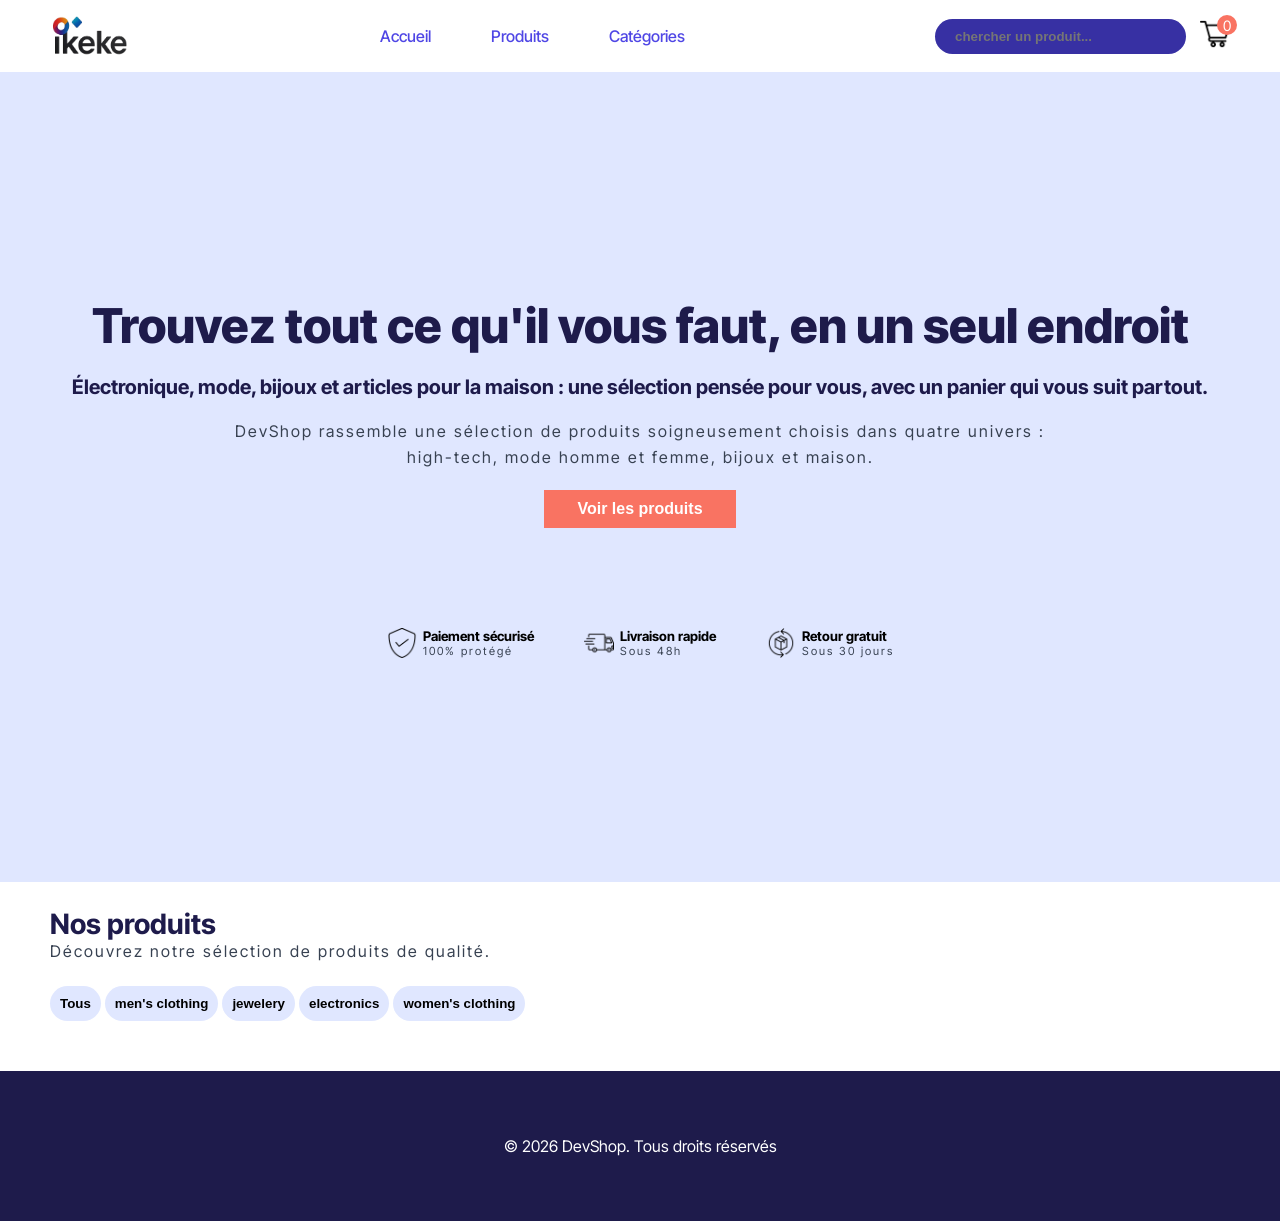
<file: index.html>
<!DOCTYPE html>
<html lang="fr">
<head>
    <meta charset="UTF-8">
    <meta name="viewport" content="width=device-width, initial-scale=1.0">
    <title>DevShop – Boutique en ligne : mode, électronique, bijoux & maison</title>
    <link rel="stylesheet" href="style.css">
    <script src="script.js"></script>
</head>
<body>
    <header>
        <nav>
            <img src="images/logo.png" alt="logo du site" width="80" height="40">
            <ul>
                <li><a href="#Accueil">Accueil</a></li>
                <li><a href="#Product">Produits</a></li>
                <li><a href="#Category">Catégories</a></li>
            </ul>
            <div class="count">
                <input type="text" placeholder="chercher un produit..." id="chercher-produits" oninput="searchProducts(this.value)">
                <div>
                    <img src="images/panier.png" alt="panier" width="30" height="30">
                    <span id="cart-count">0</span>
                </div>
            </div>
        </nav>
    </header>
    <main>
        <section class="hero-section" id="Accueil">
            <h1>Trouvez tout ce qu'il vous faut, en un seul endroit</h1>
            <h3>Électronique, mode, bijoux et articles pour la maison : 
                une sélection pensée pour vous, avec un panier qui vous suit partout.</h3>
            <p class="description">DevShop rassemble une sélection de produits soigneusement choisis dans quatre univers :<br> 
                high-tech, mode homme et femme, bijoux
                et maison.</p>
            <button class="see-products" id="seeProducts">Voir les produits</button>
            <section class="warranty">
                <div class="warranty-child">
                    <img src="images/paiement-securise.png" alt="secure paiement image" width="30" height="30">
                    <div class="warranty-description">
                        <h5>Paiement sécurisé<br></h5>
                        <p class="p-warranty">100% protégé</p>
                    </div>
                </div>

                <div class="warranty-child">
                    <img src="images/livraison-rapide.png" alt="delivery image" width="30" height="30">
                    <div class="warranty-description">
                        <h5>Livraison rapide</h5>
                        <p class="p-warranty">Sous 48h</p>
                    </div>
                </div>

                <div class="warranty-child">
                    <img src="images/boite-de-retour.png" alt="repaiement image" width="30" height="30">
                    <div class="warranty-description">
                        <h5>Retour gratuit</h5>
                        <p class="p-warranty">Sous 30 jours</p>
                    </div>
                </div>
            </section>
        </section>
        <section class="parent-ProductContainer" id="Product">
            <h2 class="productsTitle">Nos produits</h2>
            <p class="productDescription">Découvrez notre sélection de produits de qualité.</p>
            <div class="categoryBtns" id="#Category">
                <div>
                    <button class="category-btn" onclick="filteredProducts('Tous')">Tous</button>
                    <button class="category-btn" onclick="filteredProducts('men\'s clothing')">men's clothing</button>
                    <button class="category-btn" onclick="filteredProducts('jewelery')">jewelery</button>
                    <button class="category-btn" onclick="filteredProducts('electronics')">electronics</button>
                    <button class="category-btn" onclick="filteredProducts('women\'s clothing')">women's clothing</button>
                </div>
            </div>
            <section class="products" id="products-container"></section>
        </section>
    </main>
    <footer>&copy; 2026 DevShop. Tous droits réservés</footer>
</body>
</html>
</file>
<file: style.css>
@import url('https://fonts.googleapis.com/css2?family=Google+Sans:ital,opsz,wght@0,17..18,400..700;1,17..18,400..700&family=Inter+Tight:ital,wght@0,100..900;1,100..900&family=Poppins:ital,wght@0,100;0,200;0,300;0,400;0,500;0,600;0,700;0,800;0,900;1,100;1,200;1,300;1,400;1,500;1,600;1,700;1,800;1,900&display=swap');

*{
    box-sizing: border-box;
    margin: 0;
    padding: 0;
}

body{
    font-family: "Inter Tight", sans-serif;
    h1{
        font-size: 3rem;
        font-weight: 800;
        color: #1E1B4B;
    }

    h2{
        font-size: 1.75rem;
        color:  #1E1B4B;
        font-weight: 700;
    }

    h3{
        font-size: 1.25rem;
        font-weight: 700;
        color: #1E1B4B;
    }

    p{
        font-size: 1rem;
        font-weight: 400;
        color: #374151;
        letter-spacing: 2px;
    }
}

header{
    width: 100%;
    padding: 16px 50px;
    position: sticky;
    top: 0;
    background-color: white;
    z-index: 900;

    nav{
        display: flex;
        justify-content: space-between;
        align-items: center;

        ul{
            display: flex;
            justify-content: center;
            align-items: center;
            gap: 60px;
            
            input{
                padding: 6px;
                outline: none;
            }

            li{
                list-style: none;

                a{
                    text-decoration: none;
                    color: #4F46E5;
                    font-size: 16px;
                    font-weight: 500;
                }
                a:hover{
                    color: #3730A3;
                    text-decoration: underline;
                }
            }
        }
        .count{
            position: relative;
            display: flex;
            justify-content: space-between;
            width: 25%;

            #chercher-produits{
                border-radius: 999px;
                width: 85%;
                border: none;
                background-color: #3730A3;
                color: white;
                font-weight: 600;
                padding: 10px 20px;

                placeholder{
                    color: white;
                    font-weight: 600;
                }
            }

            #cart-count{
                position: absolute;
                top:-4px;
                right: -7px;
                background-color: #F97362;
                color: white;
                width: 20px;
                height: 20px;
                text-align: center;
                font-size: 0.9rem;
                padding: 2px;
                border-radius: 999px;
            }
        }
    }
}

.hero-section{
    display: flex;
    flex-direction: column;
    justify-content: center;
    align-items: center;
    gap: 20px;
    width: 100%;
    height: 90dvh;
    background-color: #E0E7FF;
    margin-bottom: 25px;

    .description{
        text-align: center;
        line-height: 1.6;
    }

    .see-products{
        background-color: #F97362;
        border: none;
        padding: 10px 20px;
        width: 12em;
        font-weight: 600;
        color: #FFFFFF;
        font-size: 1rem;
        cursor: pointer;
    }

    .warranty{
        margin-top: 80px;
        display: flex;
        justify-content: center;
        align-items: center;
        flex-direction: row;
        gap: 50px;


        .warranty-child{
            display: flex;
            justify-content: center;
            align-items: center;

            .warranty-description{
                margin-left: 6px;

                .p-warranty{
                    font-size: 0.7rem;
                    font-weight: 400;
                    color: #374151;
                    letter-spacing: 2px;
                }
            }
        }
    }
}

#products-container{
    width: 100%;
    display: grid;
    grid-template-columns: repeat(auto-fit, minmax(250px, 1fr));
    gap: 20px;
    padding: 25px 50px;

    .product-card{
        display: flex;
        justify-content: center;
        align-items:left;
        flex-direction: column;
        flex-wrap: wrap;
        background-color:  #FFFFFF;
        border:1px solid black;
        border-radius: 12px;
        padding: 15px;
        box-shadow: 0 4px 12px rgba(0,0,0,0.10);

        .category{
            background-color: #E0E7FF;
            align-self: left;
            color: 	#3730A3;
            font-size: 0.7rem;
            font-weight: 700;
            text-transform: uppercase;
            padding: 5px;
            border-radius: 999px;
            margin: 8px auto;
        }

        .title{
            font-weight: 700;
            margin-bottom: 8px;
        }

        .price{
            font-size: 1.12rem;
            font-weight: 700;
            color: 	#F97362;
            margin-bottom: 8px;
        }

        .product-btn{
            background-color: #4F46E5;
            color: white;
            border: none;
            width: 30px;
            height: 30px;
            border-radius: 999px;
            align-self: flex-end;
            cursor: pointer;
            font-size: 1rem;
        }

        img{
            width: 100%;
            height: 200px;
            object-fit: contain;
            overflow: hidden;
        }
    }

    .product-card:hover {
        transform: translateY(-8px); 
        box-shadow: 0 10px 25px rgba(79, 70, 229, 0.15);
        cursor: pointer;
    }
}

.parent-ProductContainer{
    .productsTitle{
        margin-left: 50px;
    }
    .productDescription{
        margin-left: 50px;
    }
    .categoryBtns{
        margin: 25px 50px 0;
        display: flex;
        flex-wrap: wrap;
        gap: 10px;

        .category-btn{
            padding: 10px;
            border-radius: 999px;
            border: none;
            background-color: #E0E7FF;
            font-weight: 700;
            cursor: pointer;
        }
        .category-btn:hover{
            background-color: #1E1B4B;
            color: white;
        }
    }
}


footer{
    width: 100%;
    height: 150px;
    background-color: #1E1B4B;
    color: white;
    display: flex;
    justify-content: center;
    align-items: center;
}


@media (max-width: 768px) {

    header nav ul{
        display: none;
    }

    .hero-section {
        height: auto; 
        padding: 40px 20px;
        text-align: center;
    }

    .hero-section h1 {
        font-size: 2rem; 
    }

    .hero-section .warranty {
        flex-direction: column;
        gap: 20px;
        margin-top: 40px;
    }
}
</file>
<file: css/style.css>
@import url('https://fonts.googleapis.com/css2?family=Google+Sans:ital,opsz,wght@0,17..18,400..700;1,17..18,400..700&family=Inter+Tight:ital,wght@0,100..900;1,100..900&family=Poppins:ital,wght@0,100;0,200;0,300;0,400;0,500;0,600;0,700;0,800;0,900;1,100;1,200;1,300;1,400;1,500;1,600;1,700;1,800;1,900&display=swap');

*{
    box-sizing: border-box;
    margin: 0;
    padding: 0;
}

body{
    font-family: "Inter Tight", sans-serif;
    h1{
        font-size: 3rem;
        font-weight: 800;
        color: #1E1B4B;
    }

    h2{
        font-size: 1.75rem;
        color:  #1E1B4B;
        font-weight: 700;
    }

    h3{
        font-size: 1.25rem;
        font-weight: 700;
        color: #1E1B4B;
    }

    p{
        font-size: 1rem;
        font-weight: 400;
        color: #374151;
        letter-spacing: 2px;
    }
}

header{
    width: 100%;
    padding: 16px 50px;
    position: sticky;
    top: 0;
    background-color: white;
    z-index: 900;

    nav{
        display: flex;
        justify-content: space-between;
        align-items: center;

        ul{
            display: flex;
            justify-content: center;
            align-items: center;
            gap: 60px;
            
            input{
                padding: 6px;
                outline: none;
            }

            li{
                list-style: none;

                a{
                    text-decoration: none;
                    color: #4F46E5;
                    font-size: 16px;
                    font-weight: 500;
                }
                a:hover{
                    color: #3730A3;
                    text-decoration: underline;
                }
            }
        }
        .count{
            position: relative;
            display: flex;
            justify-content: space-between;
            width: 25%;

            #chercher-produits{
                border-radius: 999px;
                width: 85%;
                border: none;
                background-color: #3730A3;
                color: white;
                font-weight: 600;
                padding: 10px 20px;

                placeholder{
                    color: white;
                    font-weight: 600;
                }
            }

            #cart-count{
                position: absolute;
                top:-4px;
                right: -7px;
                background-color: #F97362;
                color: white;
                width: 20px;
                height: 20px;
                text-align: center;
                font-size: 0.9rem;
                padding: 2px;
                border-radius: 999px;
            }
        }
    }
}

.hero-section{
    display: flex;
    flex-direction: column;
    justify-content: center;
    align-items: center;
    gap: 20px;
    width: 100%;
    height: 90dvh;
    background-color: #E0E7FF;
    margin-bottom: 25px;

    .description{
        text-align: center;
        line-height: 1.6;
    }

    .see-products{
        background-color: #F97362;
        border: none;
        padding: 10px 20px;
        width: 12em;
        font-weight: 600;
        color: #FFFFFF;
        font-size: 1rem;
        cursor: pointer;
    }

    .warranty{
        margin-top: 80px;
        display: flex;
        justify-content: center;
        align-items: center;
        flex-direction: row;
        gap: 50px;


        .warranty-child{
            display: flex;
            justify-content: center;
            align-items: center;

            .warranty-description{
                margin-left: 6px;

                .p-warranty{
                    font-size: 0.7rem;
                    font-weight: 400;
                    color: #374151;
                    letter-spacing: 2px;
                }
            }
        }
    }
}

#products-container{
    width: 100%;
    display: grid;
    grid-template-columns: repeat(auto-fit, minmax(250px, 1fr));
    gap: 20px;
    padding: 25px 50px;

    .product-card{
        display: flex;
        justify-content: center;
        align-items:left;
        flex-direction: column;
        flex-wrap: wrap;
        background-color:  #FFFFFF;
        border:1px solid black;
        border-radius: 12px;
        padding: 15px;
        box-shadow: 0 4px 12px rgba(0,0,0,0.10);

        .category{
            background-color: #E0E7FF;
            align-self: left;
            color: 	#3730A3;
            font-size: 0.7rem;
            font-weight: 700;
            text-transform: uppercase;
            padding: 5px;
            border-radius: 999px;
            margin: 8px auto;
        }

        .title{
            font-weight: 700;
            margin-bottom: 8px;
        }

        .price{
            font-size: 1.12rem;
            font-weight: 700;
            color: 	#F97362;
            margin-bottom: 8px;
        }

        .product-btn{
            background-color: #4F46E5;
            color: white;
            border: none;
            width: 30px;
            height: 30px;
            border-radius: 999px;
            align-self: flex-end;
            cursor: pointer;
            font-size: 1rem;
        }

        img{
            width: 100%;
            height: 200px;
            object-fit: contain;
            overflow: hidden;
        }
    }

    .product-card:hover {
        transform: translateY(-8px); 
        box-shadow: 0 10px 25px rgba(79, 70, 229, 0.15);
        cursor: pointer;
    }
}

.parent-ProductContainer{
    .productsTitle{
        margin-left: 50px;
    }
    .productDescription{
        margin-left: 50px;
    }
    .categoryBtns{
        margin: 25px 50px 0;
        display: flex;
        flex-wrap: wrap;
        gap: 10px;

        .category-btn{
            padding: 10px;
            border-radius: 999px;
            border: none;
            background-color: #E0E7FF;
            font-weight: 700;
            cursor: pointer;
        }
        .category-btn:hover{
            background-color: #1E1B4B;
            color: white;
        }
    }
}

footer{
    width: 100%;
    height: 150px;
    background-color: #1E1B4B;
    color: white;
    display: flex;
    justify-content: center;
    align-items: center;
}


@media (max-width: 768px) {

    header nav ul{
        display: none;
    }

    .hero-section {
        height: auto; 
        padding: 40px 20px;
        text-align: center;
    }

    .hero-section h1 {
        font-size: 2rem; 
    }

    .hero-section .warranty {
        flex-direction: column;
        gap: 20px;
        margin-top: 40px;
    }
}
</file>
